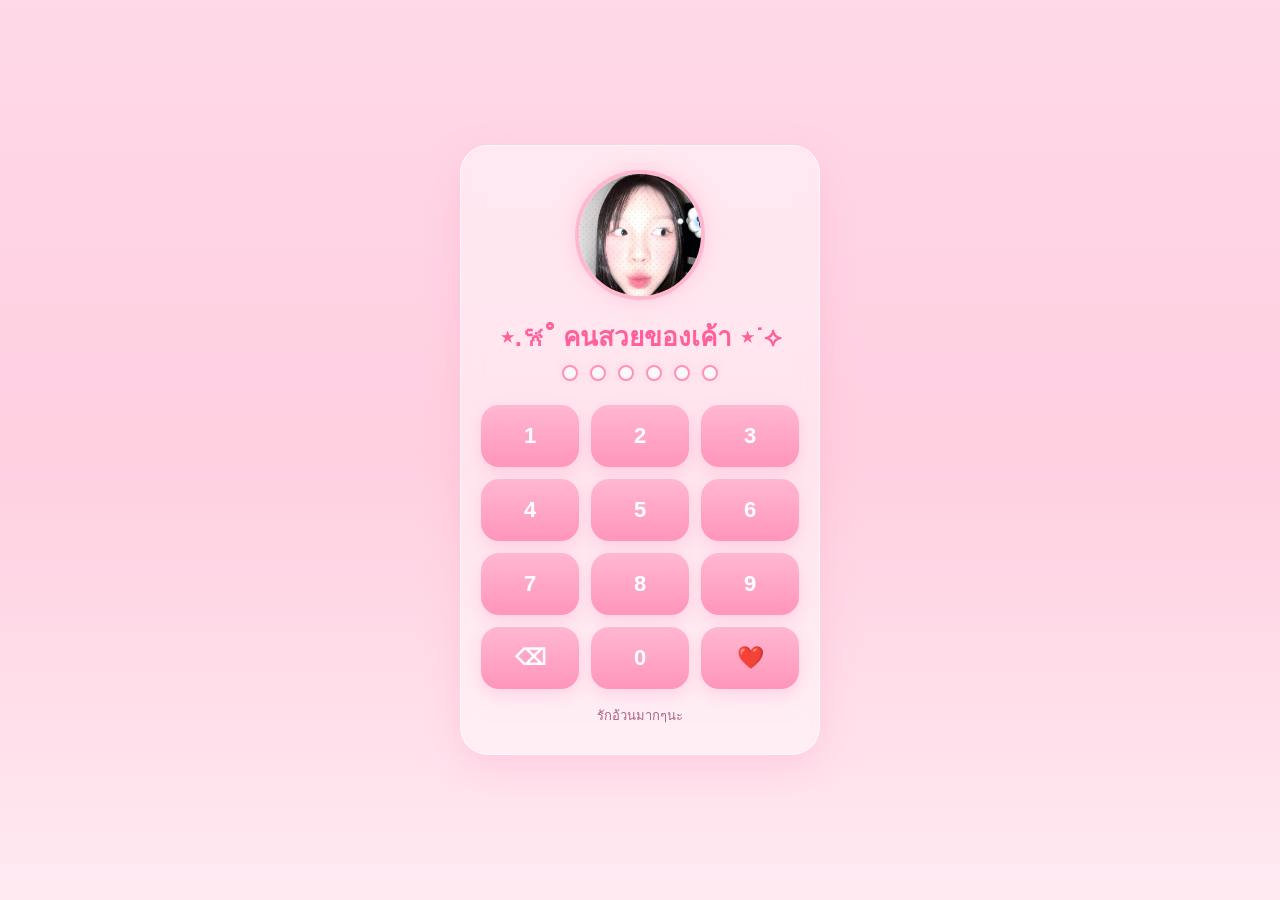
<file: LoveForAoy/index.html>
<!DOCTYPE html>
<html lang="th">
<head>
  <meta charset="UTF-8" />
  <meta name="viewport" content="width=device-width, initial-scale=1.0" />
  <title>𝖲𝖤𝖳𝖲𝖠𝖱𝖨𝖭</title>
  <style>
    * {
      box-sizing: border-box;
      margin: 0;
      padding: 0;
    }

    body {
      font-family: "Tahoma", sans-serif;
      min-height: 100vh;
      overflow: hidden;
      background: linear-gradient(180deg, #ffd9e8, #ffcfe0, #ffeaf2);
      display: flex;
      justify-content: center;
      align-items: center;
      position: relative;
      color: #7a3b57;
    }

    .container {
      position: relative;
      z-index: 2;
      width: 90%;
      max-width: 360px;
      text-align: center;
      background: rgba(255, 255, 255, 0.45);
      backdrop-filter: blur(10px);
      border: 1px solid rgba(255, 255, 255, 0.65);
      border-radius: 28px;
      padding: 24px 20px 28px;
      box-shadow: 0 12px 35px rgba(255, 143, 186, 0.25);
    }

    .photo {
      width: 130px;
      height: 130px;
      margin: 0 auto 16px;
      border-radius: 50%;
      overflow: hidden;
      border: 4px solid #ffb6cf;
      box-shadow: 0 0 20px rgba(255, 145, 180, 0.35);
    }

    .photo img {
      width: 100%;
      height: 100%;
      object-fit: cover;
    }

    h1 {
      font-size: 26px;
      color: #ff5f9a;
      margin-bottom: 8px;
    }

    p {
      font-size: 16px;
      margin-bottom: 18px;
      color: #8b4a67;
    }

    .pin-display {
      display: flex;
      justify-content: center;
      gap: 12px;
      margin-bottom: 22px;
      min-height: 18px;
    }

    .dot {
      width: 16px;
      height: 16px;
      border-radius: 50%;
      border: 2px solid #ff90b9;
      background: rgba(255, 255, 255, 0.7);
      transition: 0.25s;
      box-shadow: 0 0 8px rgba(255, 182, 203, 0.35);
    }

    .dot.filled {
      background: #ff6fa8;
      box-shadow: 0 0 12px rgba(255, 111, 168, 0.65);
    }

    .keypad {
      display: grid;
      grid-template-columns: repeat(3, 1fr);
      gap: 12px;
    }

    .keypad button {
      height: 62px;
      border: none;
      border-radius: 18px;
      font-size: 22px;
      font-weight: bold;
      color: #ffffff;
      cursor: pointer;
      background: linear-gradient(180deg, #ffb7d1, #ff95bc);
      box-shadow: 0 6px 16px rgba(255, 133, 180, 0.25);
      transition: transform 0.15s, filter 0.2s;
    }

    .keypad button:hover {
      filter: brightness(1.05);
      transform: scale(1.05);
    }

    .keypad button:active {
      transform: scale(0.97);
    }

    .heart {
      position: absolute;
      top: -10vh;
      color: #ff8fba;
      font-size: 22px;
      animation: fall linear infinite;
      opacity: 0.75;
      z-index: 1;
      user-select: none;
      pointer-events: none;
    }

    @keyframes fall {
      0% {
        transform: translateY(-10vh) scale(1);
        opacity: 0;
      }
      10% {
        opacity: 0.9;
      }
      100% {
        transform: translateY(110vh) scale(1.4);
        opacity: 0;
      }
    }

    .note {
      margin-top: 16px;
      font-size: 13px;
      color: #a85d7f;
      opacity: 0.95;
    }
  </style>
</head>
<body>
  <div id="hearts"></div>

  <div class="container">
    <div class="photo">
      <img src="images/1.jpg"/>
    </div>

    <h1>⋆.𐙚 ̊ คนสวยของเค้า ⋆˙⟡</h1>
    
    <div class="pin-display" id="display">
      <div class="dot"></div>
      <div class="dot"></div>
      <div class="dot"></div>
      <div class="dot"></div>
      <div class="dot"></div>
      <div class="dot"></div>

    </div>

    <div class="keypad">
      <button type="button" onclick="press('1')">1</button>
      <button type="button" onclick="press('2')">2</button>
      <button type="button" onclick="press('3')">3</button>
      <button type="button" onclick="press('4')">4</button>
      <button type="button" onclick="press('5')">5</button>
      <button type="button" onclick="press('6')">6</button>
      <button type="button" onclick="press('7')">7</button>
      <button type="button" onclick="press('8')">8</button>
      <button type="button" onclick="press('9')">9</button>
      <button type="button" onclick="backspace()">⌫</button>
      <button type="button" onclick="press('0')">0</button>
      <button type="button" onclick="checkPassword()">❤️</button>
    </div>

    <div class="note">รักอ้วนมากๆนะ</div>
  </div>

  <script>
    let input = "";
    const correctPassword = "140269";

    function updateDots() {
      const dots = document.querySelectorAll(".dot");
      dots.forEach((dot, index) => {
        if (index < input.length) {
          dot.classList.add("filled");
        } else {
          dot.classList.remove("filled");
        }
      });
    }

    function press(num) {
      if (input.length < 6) {
        input += num;
        updateDots();
      }
    }

    function backspace() {
      input = input.slice(0, -1);
      updateDots();
    }

    function checkPassword() {
      if (input === correctPassword) {
        window.location.href = "loading.html";
      } else {
        alert("รหัสไม่ถูกนะออย ลองอีกครั้ง 💕");
        input = "";
        updateDots();
      }
    }

    function createHearts() {
      const heartsContainer = document.getElementById("hearts");

      for (let i = 0; i < 25; i++) {
        const heart = document.createElement("div");
        heart.classList.add("heart");
        heart.innerHTML = "❤";
        heart.style.left = Math.random() * 100 + "vw";
        heart.style.animationDuration = (Math.random() * 5 + 5) + "s";
        heart.style.fontSize = (Math.random() * 18 + 14) + "px";
        heart.style.opacity = Math.random();
        heart.style.animationDelay = Math.random() * 5 + "s";
        heartsContainer.appendChild(heart);
      }
    }

    createHearts();
    updateDots();
  </script>
</body>
</html>
</file>
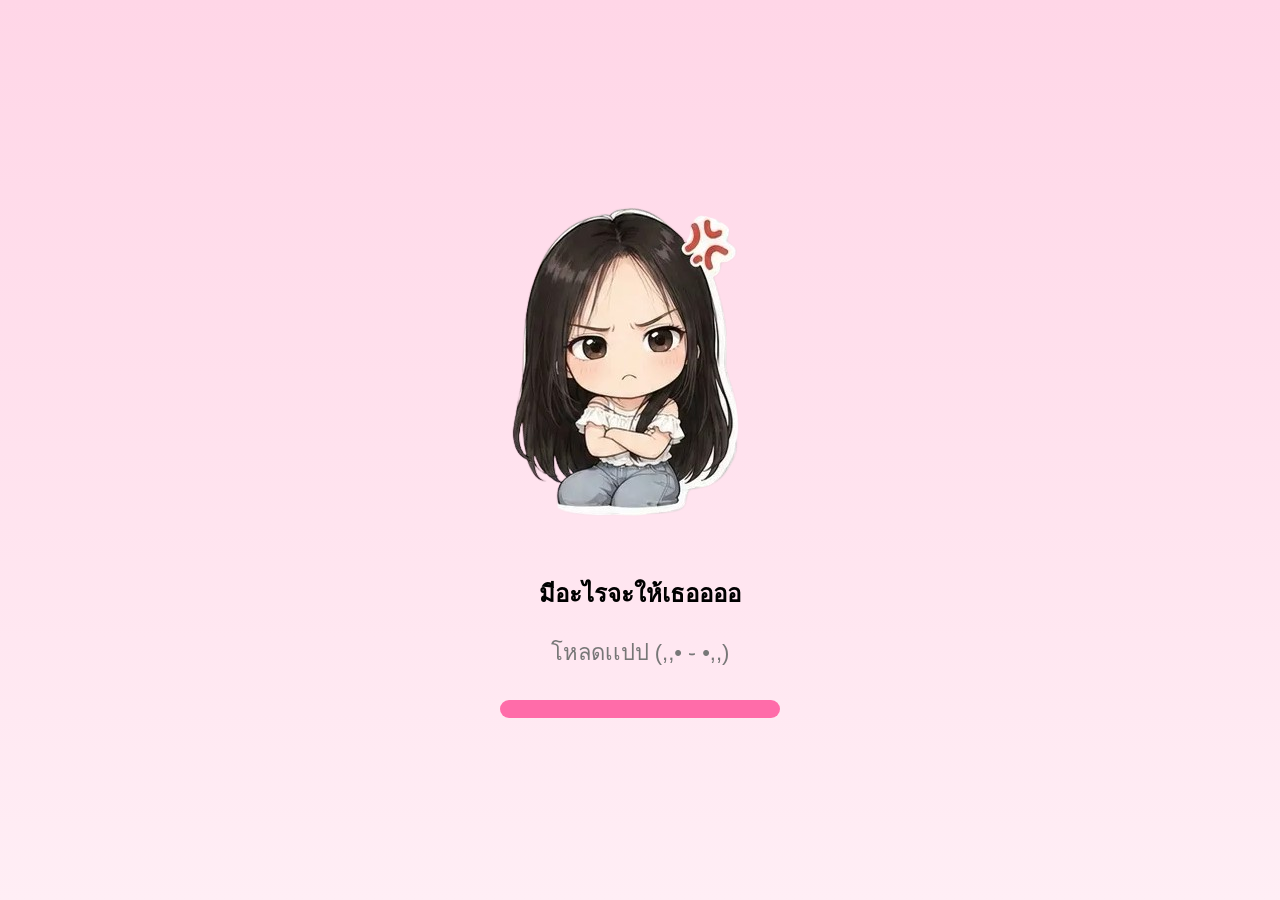
<file: LoveForAoy/loading.html>
<!DOCTYPE html>
<html lang="th">
<head>

<meta charset="UTF-8">
<meta name="viewport" content="width=device-width,initial-scale=1">

<title>Loading...</title>

<style>

body{

margin:0;
display:flex;
justify-content:center;
align-items:center;
height:100vh;

background:linear-gradient(180deg,#ffd6e7,#ffeef5);

font-family:sans-serif;

overflow:hidden;

}

.box{

text-align:center;

}

h1{

color:#ff5c93;

font-size:40px;

}

p{

font-size:22px;

color:#777;

}

.bar{

width:280px;

height:18px;

background:white;

border-radius:30px;

overflow:hidden;

margin:auto;

margin-top:30px;

}

.fill{

height:100%;

width:0%;

background:#ff6ca9;

animation:load 4s forwards;

}

@keyframes load{

100%{

width:100%;

}

}

</style>

</head>

<body>

<div class="box">
<img src="images/11.png">

<h2>มีอะไรจะให้เธออออ</h2>

<p>โหลดเเปป (,,• ֊ •,,) </p>

<div class="bar">

<div class="fill"></div>

</div>

</div>

<script>

setTimeout(()=>{

window.location="video.html";

},4000);

</script>

</body>

</html>
</file>
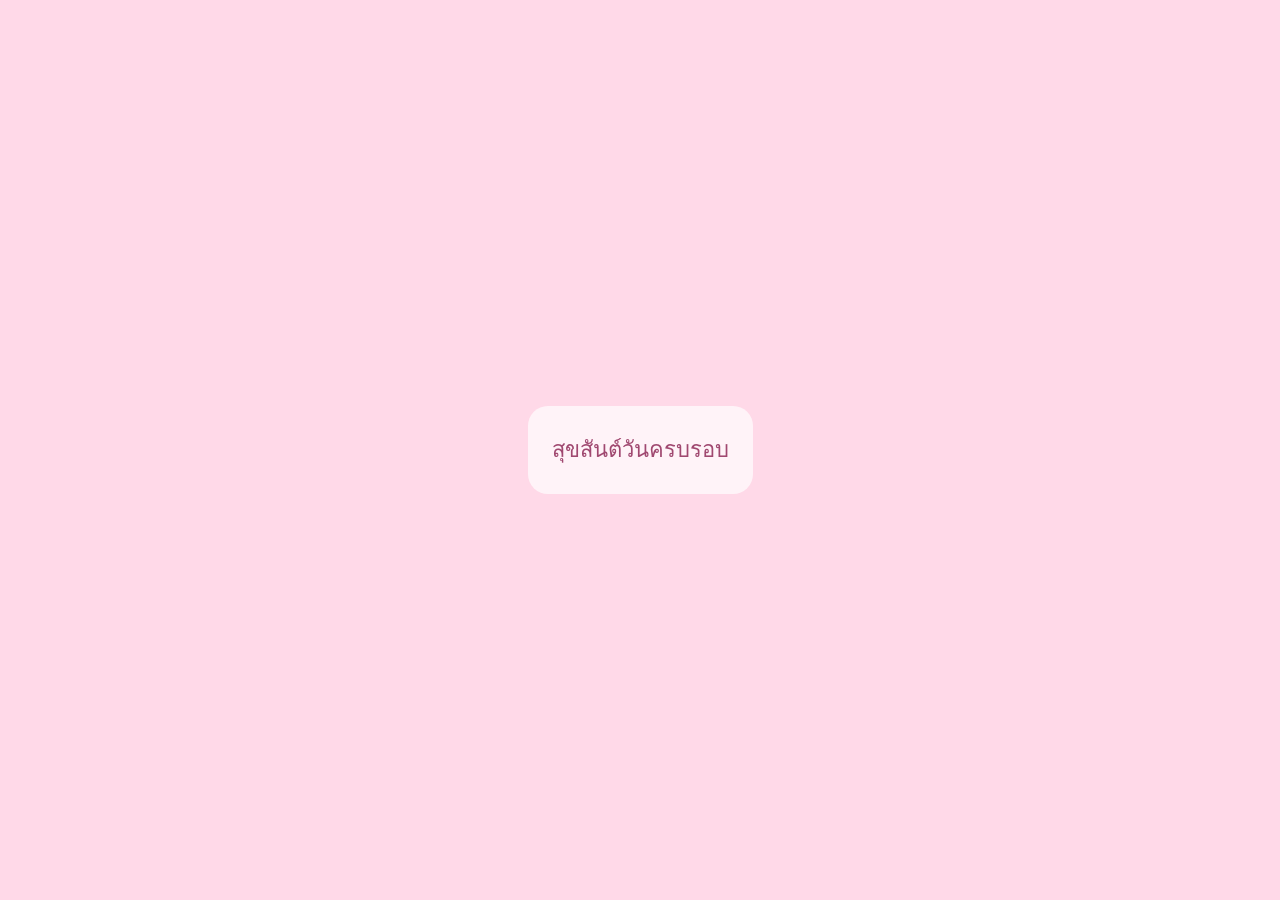
<file: LoveForAoy/memory.html>
<!DOCTYPE html>
<html lang="th">
<head>
  <meta charset="UTF-8">
  <title>Happy Anniversary</title>
  <style>
    body {
      margin: 0;
      min-height: 100vh;
      display: flex;
      justify-content: center;
      align-items: center;
      background: #ffd9e8;
      font-family: Tahoma, sans-serif;
    }

    .box {
      max-width: 500px;
      padding: 24px;
      border-radius: 20px;
      background: rgba(255,255,255,0.7);
      color: #a04870;
      font-size: 22px;
      line-height: 1.8;
      text-align: center;
    }
  </style>
</head>
<body>
  <div class="box">
    <div id="text"></div>
  </div>

  <script>
    const message = `สุขสันต์วันครบรอบนะออย ❤️ ขอบคุณที่เข้ามาเป็นรอยยิ้มของเค้า ขอบคุณที่อยู่ข้าง ๆ กันมาตลอด ไม่ว่าจะผ่านไปกี่วัน เค้าก็ยังเลือกออยเหมือนเดิม รักออยที่สุดนะ 💖`;
    let i = 0;

    function typing() {
      const textEl = document.getElementById("text");
      if (!textEl) return;

      if (i < message.length) {
        textEl.innerHTML += message.charAt(i);
        i++;
        setTimeout(typing, 60);
      }
    }

    typing();
  </script>
</body>
</html>
</file>
